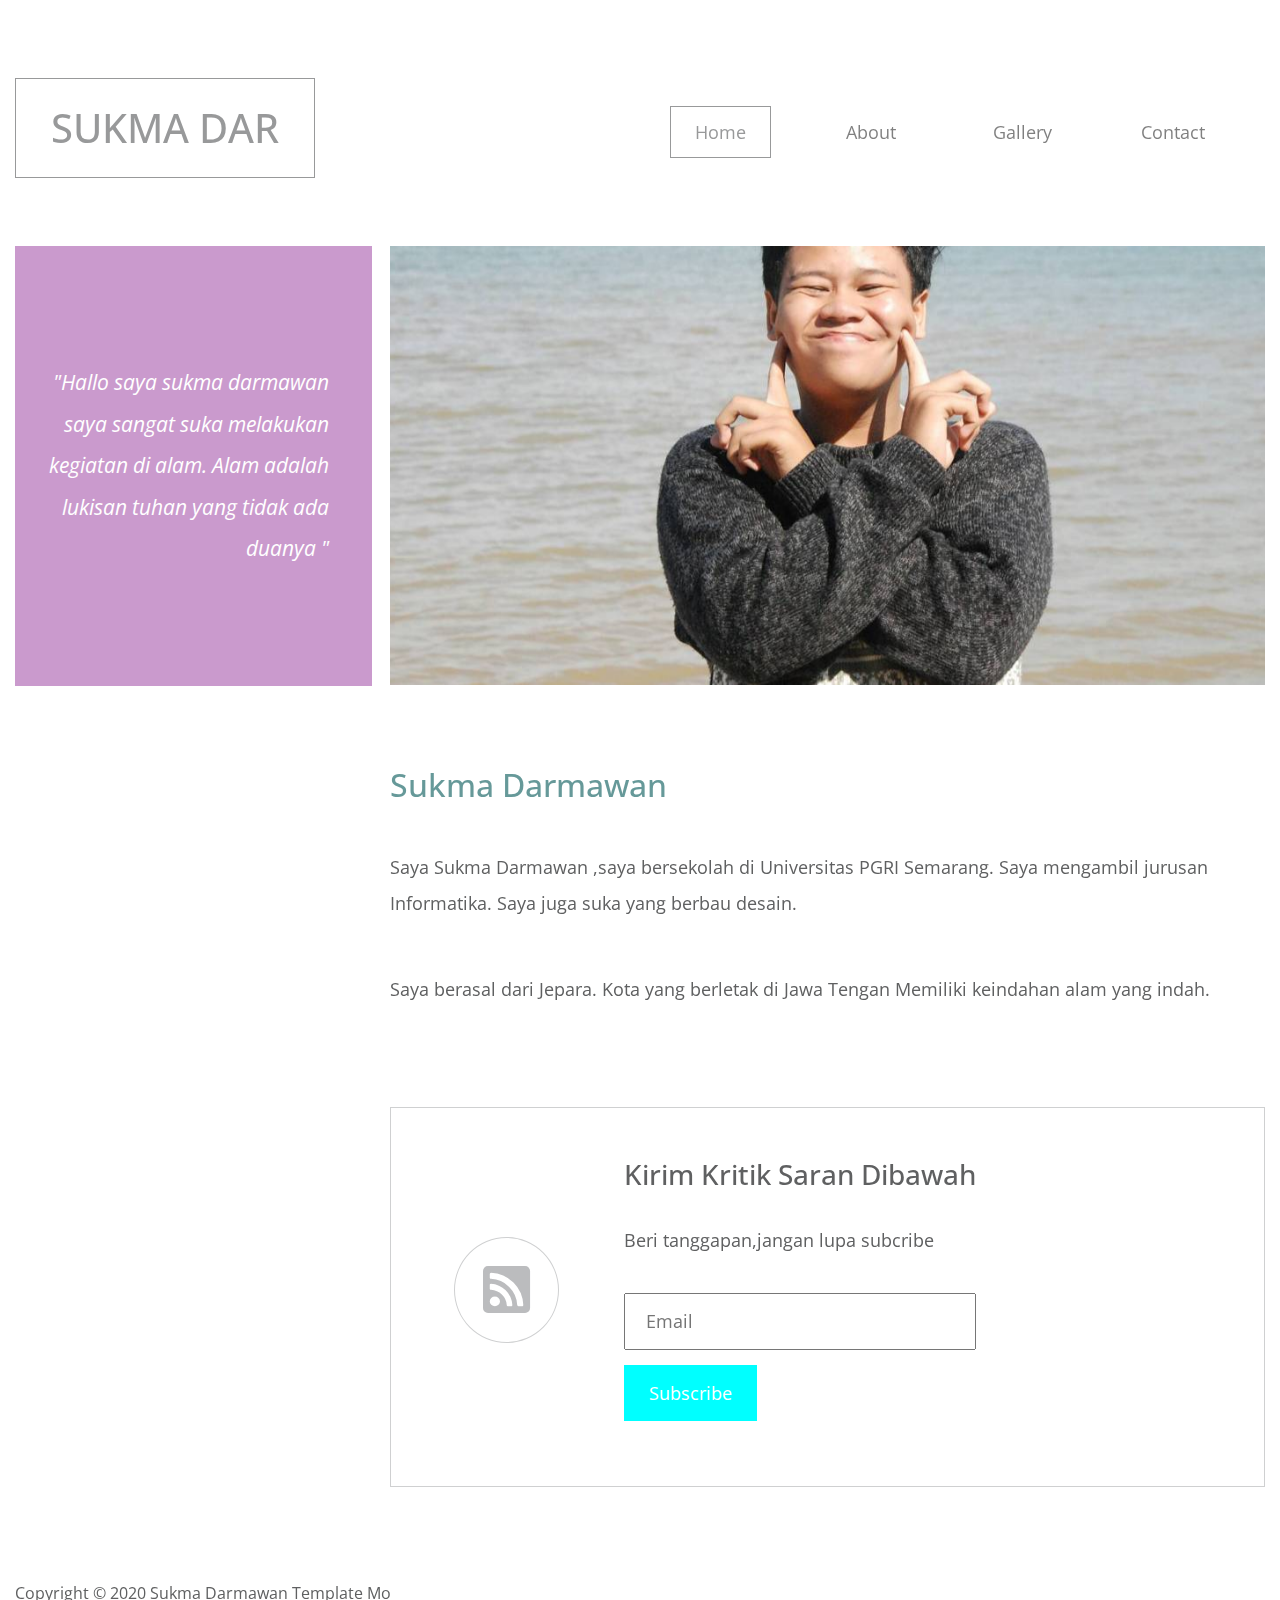
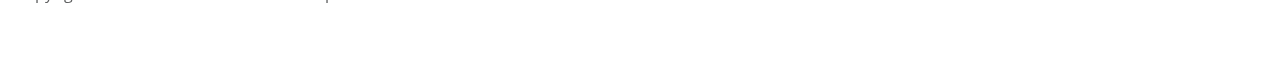
<file: index.html>
<!DOCTYPE html>
<html lang="en">
  <head>
    <meta charset="UTF-8" />
    <meta name="viewport" content="width=device-width, initial-scale=1.0" />
    <meta http-equiv="X-UA-Compatible" content="ie=edge" />
    <title>Sukma Darmawan</title>
<!--
Next Level CSS Template
https://templatemo.com/tm-532-next-level
-->
    <link rel="stylesheet"  href="https://fonts.googleapis.com/css?family=Open+Sans:400,600" />
    <link rel="stylesheet" href="css/all.min.css" />
    <link rel="stylesheet" href="css/bootstrap.min.css" />
    <link rel="stylesheet" href="css/templatemo-style.css" />
  </head>
  <body>
    <div class="container-fluid">
      <div class="row tm-brand-row">
        <div class="col-lg-4 col-10">
          <div class="tm-brand-container">
            <div class="tm-brand-texts">
              <h1 class="text-uppercase tm-brand-name">Sukma Dar</h1>
            </div>
          </div>
        </div>
        <div class="col-lg-8 col-2 tm-nav-col">
          <div class="tm-nav">
            <nav class="navbar navbar-expand-lg navbar-light tm-navbar">
              <button
                class="navbar-toggler"
                type="button"
                data-toggle="collapse"
                data-target="#navbarNav"
                aria-controls="navbarNav"
                aria-expanded="false"
                aria-label="Toggle navigation">
                <span class="navbar-toggler-icon"></span>
              </button>
              <div class="collapse navbar-collapse" id="navbarNav">
                <ul class="navbar-nav ml-auto mr-0">
                  <li class="nav-item active">
                    <div class="tm-nav-link-highlight"></div>
                    <a class="nav-link" href="#"
                      >Home <span class="sr-only">(current)</span></a
                    >
                  </li>
                  <li class="nav-item">
                    <div class="tm-nav-link-highlight"></div>
                    <a class="nav-link" href="about.html">About</a>
                  </li>
                  <li class="nav-item">
                    <div class="tm-nav-link-highlight"></div>
                    <a class="nav-link" href="gallery.html">Gallery</a>
                  </li>
                  <li class="nav-item">
                    <div class="tm-nav-link-highlight"></div>
                    <a class="nav-link" href="contact.html">Contact</a>
                  </li>
                </ul>
              </div>
            </nav>
          </div>
        </div>
      </div>

      <div class="row tm-welcome-row">
        <div class="col-12 tm-page-cols-container">
          <div class="tm-page-col-left tm-welcome-box tm-bg-primary">
            <p class="tm-welcome-text">
              <em>"Hallo saya sukma darmawan saya sangat suka melakukan kegiatan di alam. Alam adalah lukisan tuhan yang tidak ada duanya "</em>
            </p>
          </div>
          <div class="tm-page-col-right">
            <div
              class="tm-welcome-parallax"
              data-parallax="scroll"
              data-image-src="img/sukma.jpg"
            ></div>
          </div>
        </div>
      </div>

      <section class="row tm-pt-4 tm-pb-6">
        <div class="col-12 tm-page-cols-container">
          <div class="tm-page-col-right">
            <h2 class="tm-text-secondary tm-mb-5">
              Sukma Darmawan
            </h2>
            <p class="tm-mb-6">
             Saya Sukma Darmawan ,saya bersekolah di Universitas PGRI Semarang. Saya mengambil jurusan Informatika. Saya juga suka yang berbau desain.
              
            </p>
            <p class="mb-0">
           	  Saya berasal dari Jepara. Kota yang berletak di Jawa Tengan Memiliki keindahan alam yang indah.
            </p>
          </div>
        </div>
      </section>

    <!--   <div class="tm-page-col-right">
        <div class="row tm-pt-7 tm-pb-6">
          <div class="col-md-6 tm-home-section-2-left">
            <div
              class="img-fluid tm-mb-4 tm-small-parallax"
              data-parallax="scroll"
              data-image-src="img/image-1.jpg"></div>
            <div>
              <h3 class="tm-text-secondary tm-mb-4">
                Quisque at rutrum felis
              </h3>
              <p class="tm-mb-5">
                Photo by CoWomen from Pexels. Morbi sollicitudin nibh eu
                dignissim mollis. Etiam turpis tortor, ultricies sit amet
                placerat suscipit, auctor eu diam.
              </p>
              <ul class="tm-list-plus">
                <li>Vestibulum finibus consectetur nulla</li>
                <li>Eget imperdiet eros interdum sit amet</li>
                <li>Sed a lacinia lorem, sed luctus enim</li>
                <li>2 small images has a parallax effect</li>
              </ul>
            </div>
          </div>
          <div class="col-md-6 tm-home-section-2-right">
            <div
              class="img-fluid tm-mb-4 tm-small-parallax"
              data-parallax="scroll"
              data-image-src="img/image-2.jpg"></div>
            <div>
              <h3 class="tm-text-secondary tm-mb-4">
                Sed ultricies tortor vitae
              </h3>
              <p class="tm-section-2-text">
                Photo by <strong>CoWomen</strong> from <strong>Pexels</strong>. Quisque tortor justo, pharetra in
                eros sed, accumsan dapibus dolor. In luctus sed ante a
                tristique.
              </p>
              <p>
                You cannot re-distribute our template on your website for download. Ut ornare pulvinar lorem a elementum. Cras sollicitudin ante velit, eget facilisis sem viverra nex. Etiam quis mattis urna.
              </p>
            </div>
          </div>
        </div>
      </div> -->
      <!-- row -->

      <!-- Call to Action -->
      <section class="row" id="tmCallToAction">
        <div class="col-12 tm-page-cols-container tm-call-to-action-col">
          <div class="tm-page-col-right">
            <div class="tm-call-to-action-box">
              <i class="fas fa-3x fa-rss-square tm-call-to-action-icon"></i>
              <div class="tm-call-to-action-text">
                <h3 class="tm-call-to-action-title">
                  Kirim Kritik Saran Dibawah
                </h3>
                <p class="tm-call-to-action-description">
                 Beri tanggapan,jangan lupa subcribe
                </p>
                <form action="#" method="GET" class="tm-call-to-action-form">
                  <input type="email" name="email" placeholder="Email" class="tm-email-input" required />
                  <button type="submit" class="btn btn-primary">
                    Subscribe
                  </button>
                </form>
              </div>
            </div>
          </div>
        </div>
      </section>
      <!-- Page footer -->
      <footer class="row tm-page-footer">
        <p class="col-12 tm-copyright-text mb-0">
          Copyright &copy; 2020 Sukma Darmawan
          <a href="https://fb.com/templatemo" rel="nofollow" class="tm-copyright-link">Template Mo</a>
        </p>
      </footer>
    </div>

    <script src="js/jquery.min.js"></script>
    <script src="js/parallax.min.js"></script>
    <script src="js/bootstrap.min.js"></script>
  </body>
</html>
</file>
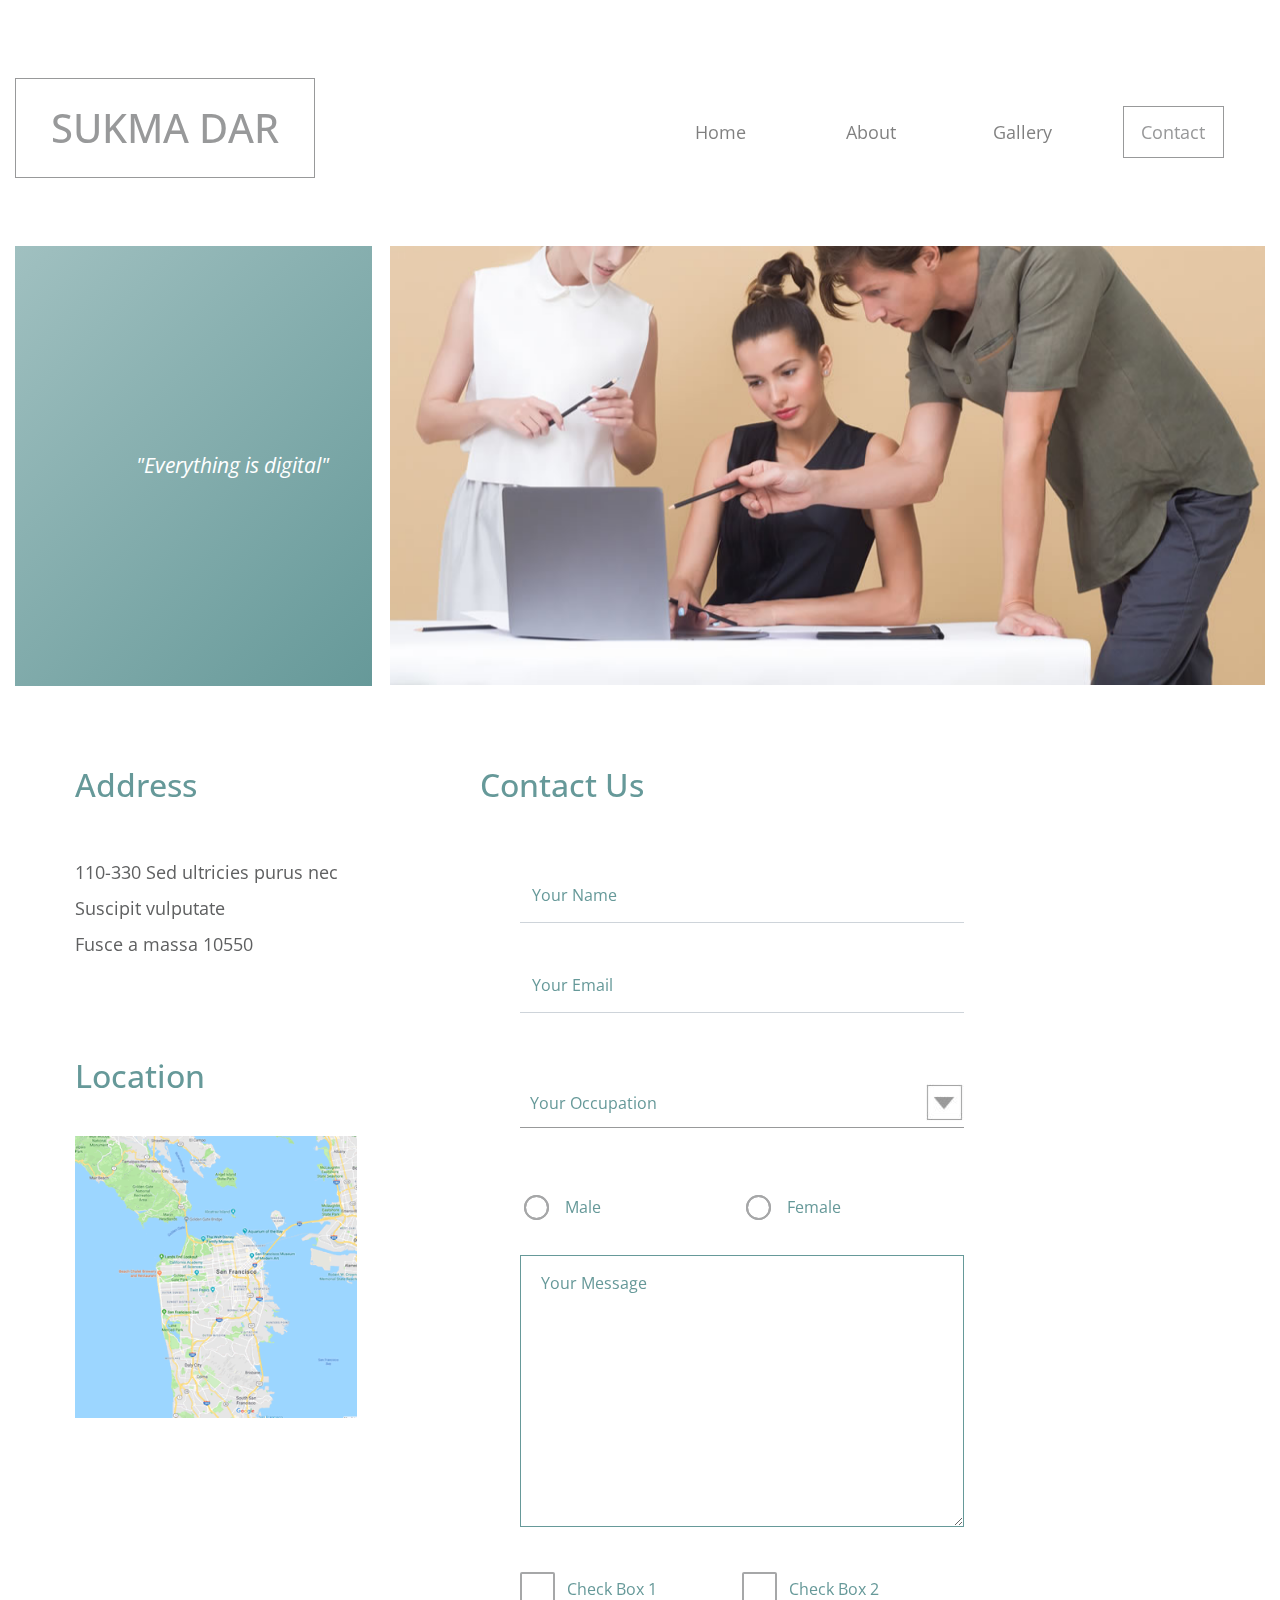
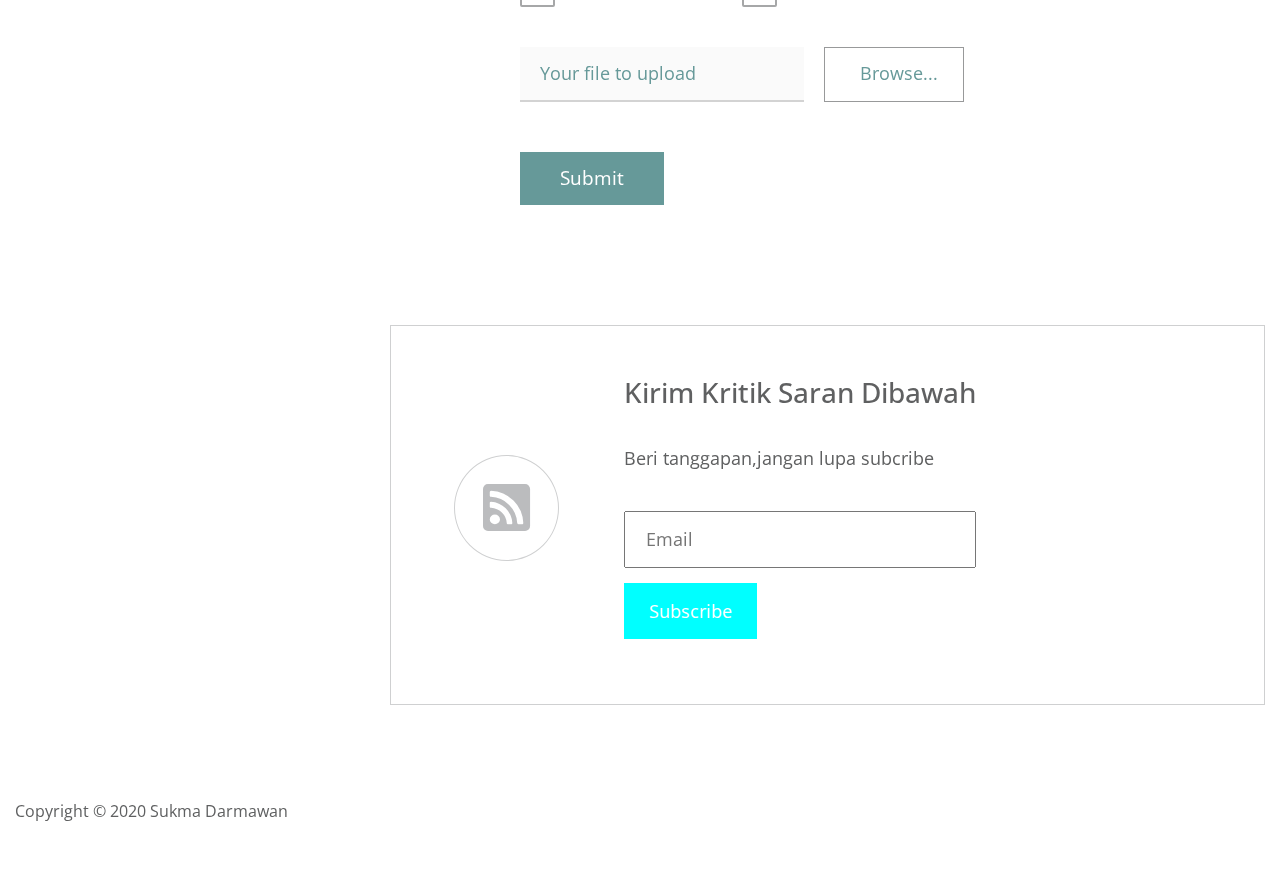
<file: contact.html>
<!DOCTYPE html>
<html lang="en">
  <head>
    <meta charset="UTF-8" />
    <meta name="viewport" content="width=device-width, initial-scale=1.0" />
    <meta http-equiv="X-UA-Compatible" content="ie=edge" />
    <title>Sukma Darmawan</title>
<!--
Next Level CSS Template
https://templatemo.com/tm-532-next-level
-->
    <link rel="stylesheet" href="https://fonts.googleapis.com/css?family=Open+Sans:400,600" />
    <link rel="stylesheet" href="css/all.min.css" />
    <link rel="stylesheet" href="css/bootstrap.min.css" />
    <link rel="stylesheet" href="css/templatemo-style.css" />
  </head>
  <body>
    <div class="container-fluid">
      <div class="row tm-brand-row">
        <div class="col-lg-4 col-10">
          <div class="tm-brand-container">
            <div class="tm-brand-texts">
              <h1 class="text-uppercase tm-brand-name">Sukma Dar</h1>
            </div>
          </div>
        </div>
        <div class="col-lg-8 col-2 tm-nav-col">
          <div class="tm-nav">
            <nav class="navbar navbar-expand-lg navbar-light tm-navbar">
              <button
                class="navbar-toggler"
                type="button"
                data-toggle="collapse"
                data-target="#navbarNav"
                aria-controls="navbarNav"
                aria-expanded="false"
                aria-label="Toggle navigation">
                <span class="navbar-toggler-icon"></span>
              </button>
              <div class="collapse navbar-collapse" id="navbarNav">
                <ul class="navbar-nav ml-auto mr-0">
                  <li class="nav-item">
                    <div class="tm-nav-link-highlight"></div>
                    <a class="nav-link" href="index.html">Home</a>
                  </li>
                  <li class="nav-item">
                    <div class="tm-nav-link-highlight"></div>
                    <a class="nav-link" href="about.html"> About</a>
                  </li>
                  <li class="nav-item">
                    <div class="tm-nav-link-highlight"></div>
                    <a class="nav-link" href="gallery.html">Gallery</a>
                  </li>
                  <li class="nav-item active">
                    <div class="tm-nav-link-highlight"></div>
                    <a class="nav-link" href="contact.html">Contact <span class="sr-only">(current)</span></a>
                  </li>
                </ul>
              </div>
            </nav>
          </div>
        </div>
      </div>

      <div class="row tm-welcome-row">
        <div class="col-12 tm-page-cols-container">
          <div class="tm-page-col-left tm-welcome-box tm-bg-gradient">
            <p class="tm-welcome-text">
              <em
                >"Everything is digital"</em
              >
            </p>
          </div>
          <div class="tm-page-col-right">
            <div
              class="tm-welcome-parallax"
              data-parallax="scroll"
              data-image-src="img/contact-us.jpg"
            ></div>
          </div>
        </div>
      </div>

      <section class="row tm-pt-4 tm-mb-3">
        <div class="col-12 tm-page-cols-container">
          <div class="tm-page-col-left">
            <div class="tm-contact-container tm-mb-6">
              <div class="tm-address-container">
                <h2 class="tm-text-secondary tm-mb-6">Address</h2>
                <address>
                  <p>
                    110-330 Sed ultricies purus nec<br />
                    Suscipit vulputate<br />
                    Fusce a massa 10550
                  </p>
                </address>
              </div>

              <div class="tm-location-container">
                <h2 class="tm-text-secondary tm-mb-4">Location</h2>
                <a href="#"><img src="img/map.png" alt="Map image" class="img-fluid" /></a>
              </div>
            </div>
          </div>
          <div class="tm-page-col-right tm-form-container">
            <h2 class="tm-text-secondary mb-4">Contact Us</h2>
            <form
              action="contact.html"
              method="POST"
              id="tm_contact_form"
              enctype="multipart/form-data">
              <div class="form-group">
                <input
                  type="text"
                  id="contact_name"
                  name="contact_name"
                  class="form-control rounded-0 border-top-0 border-right-0 border-left-0"
                  placeholder="Your Name"
                  required="" />
              </div>
              <div class="form-group-2">
                <input
                  type="email"
                  id="contact_email"
                  name="contact_email"
                  class="form-control rounded-0 border-top-0 border-right-0 border-left-0"
                  placeholder="Your Email"
                  required="" />
              </div>
              <div class="form-group-2 input-field">
                <select class="tm-select" name="occupation" id="occupation">
                  <option value="select">Your Occupation</option>
                  <option value="CE">Chief Executive</option>
                  <option value="SA">Software Architect</option>
                  <option value="PM">Project Manager</option>
                  <option value="WD">Web Developer</option>
                </select>
              </div>
              <div class="form-group tm-choices-container tm-text-secondary">
                <label class="tm-w-50">
                  <input
                    type="radio"
                    class="with-gap"
                    name="gender"
                    value="male" />
                  <span>Male</span>
                </label>

                <label class="tm-w-50">
                  <input
                    type="radio"
                    class="with-gap"
                    name="gender"
                    value="female" />
                  <span>Female</span>
                </label>
              </div>

              <div class="tm-mb-5">
                <textarea
                  rows="10"
                  id="contact_message"
                  name="contact_message"
                  class="form-control rounded-0"
                  placeholder="Your Message"
                  required=""></textarea>
              </div>

              <div class="tm-mb-4 tm-choices-container tm-text-secondary">
                <label class="tm-w-50">
                  <input
                    type="checkbox"
                    name="ckb[]"
                    class="filled-in"
                    value="1" />
                  <span>Check Box 1</span>
                </label>
                <label class="tm-w-50">
                  <input
                    type="checkbox"
                    name="ckb[]"
                    class="filled-in"
                    value="2" />
                  <span>Check Box 2</span>
                </label>
              </div>
              <div class="tm-mb-6 file-upload-container">
                <input
                  id="file_name_label"
                  type="text"
                  class="border-top-0 border-right-0 border-left-0"
                  placeholder="Your file to upload"
                  disabled />
                <label class="btn btn-outline btn-file">
                  Browse...
                  <input
                    type="file"
                    name="file_to_upload"
                    style="display: none;" />
                </label>
              </div>

              <div class="">
                <button
                  type="submit"
                  class="btn btn-secondary tm-btn-submit rounded-0">
                  Submit
                </button>
              </div>
            </form>
          </div>
        </div>
      </section>

      <!-- Call to Action -->
      <section class="row" id="tmCallToAction">
        <div class="col-12 tm-page-cols-container tm-call-to-action-col">
          <div class="tm-page-col-right">
            <div class="tm-call-to-action-box">
              <i class="fas fa-3x fa-rss-square tm-call-to-action-icon"></i>
              <div class="tm-call-to-action-text">
                <h3 class="tm-call-to-action-title">
                  Kirim Kritik Saran Dibawah
                </h3>
                <p class="tm-call-to-action-description">
                Beri tanggapan,jangan lupa subcribe
                </p>
                <form action="#" method="GET" class="tm-call-to-action-form">
                  <input
                    type="email"
                    name="email"
                    placeholder="Email"
                    class="tm-email-input"
                    required />
                  <button type="submit" class="btn btn-primary">
                    Subscribe
                  </button>
                </form>
              </div>
            </div>
          </div>
        </div>
      </section>
      <!-- Page footer -->
      <footer class="row tm-page-footer">
        <p class="col-12 tm-copyright-text mb-0">
          Copyright &copy; 2020 Sukma Darmawan
        </p>
      </footer>
    </div>

    <script src="js/jquery.min.js"></script>
    <script src="js/parallax.min.js"></script>
    <script src="js/bootstrap.min.js"></script>
    <script>
      $(document).on("change", ":file", function() {
        var input = $(this),
          numFiles = input.get(0).files ? input.get(0).files.length : 1,
          label = input
            .val()
            .replace(/\\/g, "/")
            .replace(/.*\//, "");
        input.trigger("fileselect", [numFiles, label]);
      });

      $(document).ready(function() {
        $(":file").on("fileselect", function(event, numFiles, label) {
          $("#file_name_label").attr("placeholder", label);
        });
      });
    </script>
  </body>
</html>
</file>
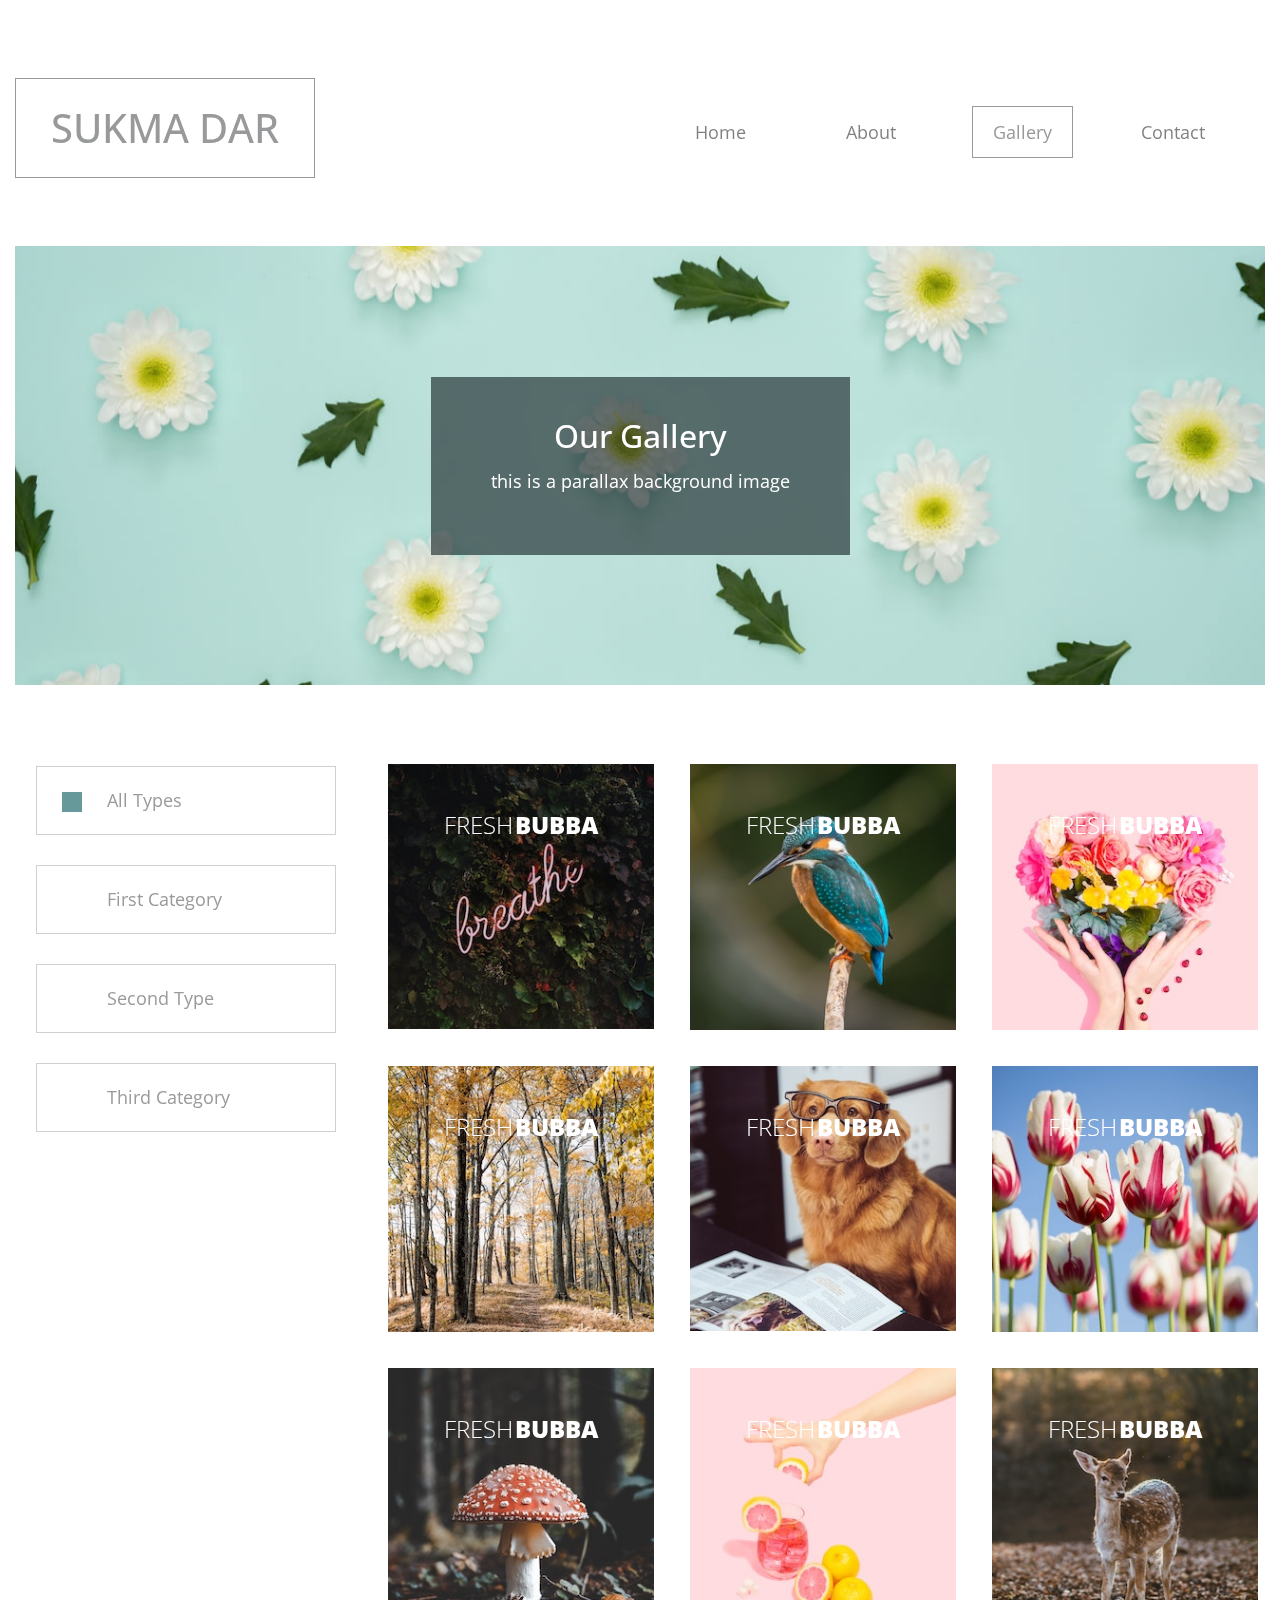
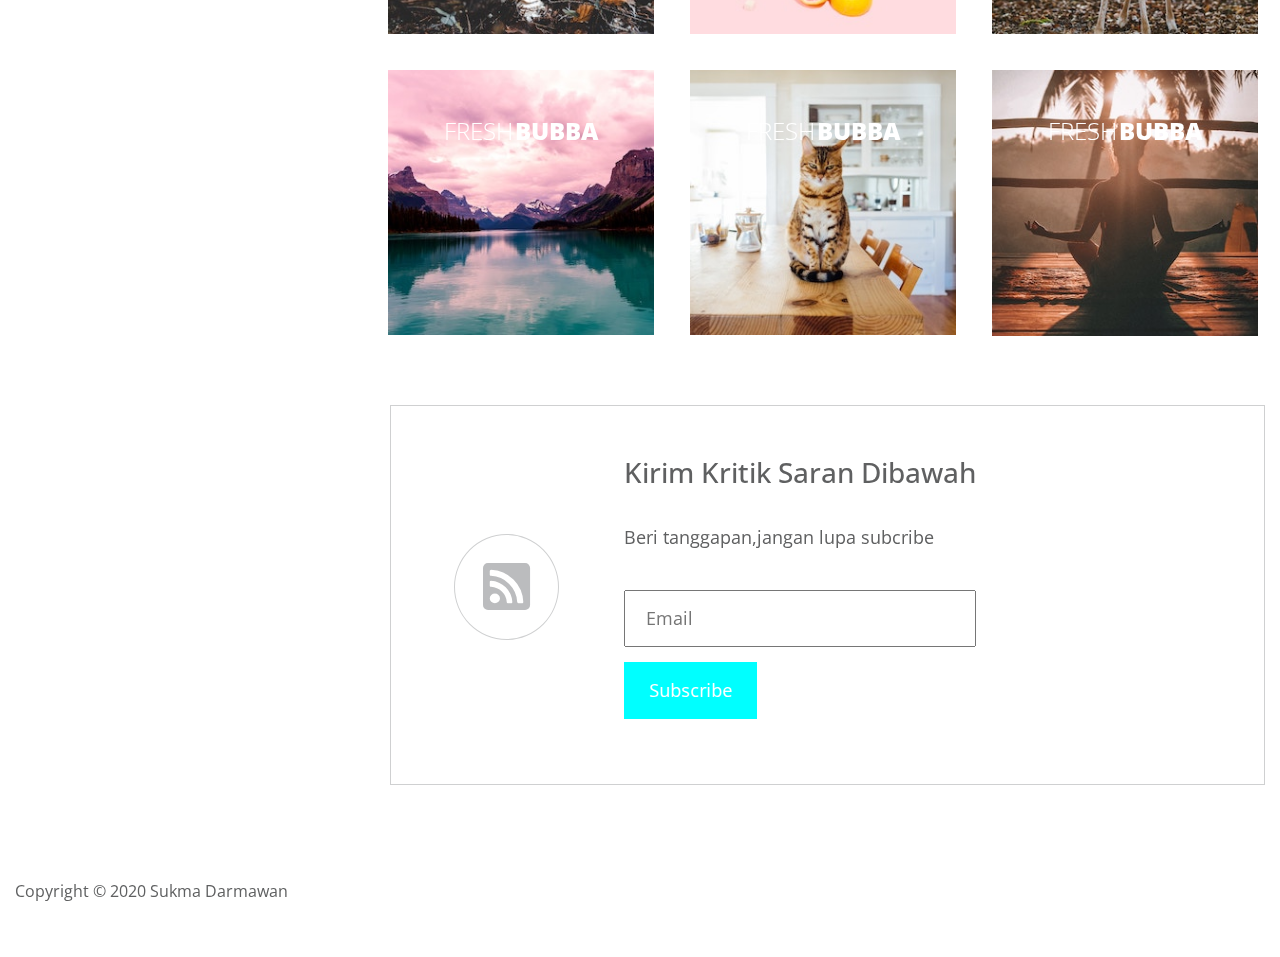
<file: gallery.html>
<!DOCTYPE html>
<html lang="en">
  <head>
    <meta charset="UTF-8" />
    <meta name="viewport" content="width=device-width, initial-scale=1.0" />
    <meta http-equiv="X-UA-Compatible" content="ie=edge" />
    <title>Sukma Daramawan</title>
<!--
Next Level CSS Template
https://templatemo.com/tm-532-next-level
-->
    <link rel="stylesheet" href="https://fonts.googleapis.com/css?family=Open+Sans:400,600" />
    <link rel="stylesheet" href="css/all.min.css" />
    <link rel="stylesheet" href="css/bootstrap.min.css" />
    <link rel="stylesheet" href="css/templatemo-style.css" />
  </head>
  <body>
    <div class="container-fluid">
      <div class="row tm-brand-row">
        <div class="col-lg-4 col-10">
          <div class="tm-brand-container">
            <div class="tm-brand-texts">
              <h1 class="text-uppercase tm-brand-name">Sukma Dar</h1>
            </div>
          </div>
        </div>
        <div class="col-lg-8 col-2 tm-nav-col">
          <div class="tm-nav">
            <nav class="navbar navbar-expand-lg navbar-light tm-navbar">
              <button
                class="navbar-toggler"
                type="button"
                data-toggle="collapse"
                data-target="#navbarNav"
                aria-controls="navbarNav"
                aria-expanded="false"
                aria-label="Toggle navigation">
                <span class="navbar-toggler-icon"></span>
              </button>
              <div class="collapse navbar-collapse" id="navbarNav">
                <ul class="navbar-nav ml-auto mr-0">
                  <li class="nav-item">
                    <div class="tm-nav-link-highlight"></div>
                    <a class="nav-link" href="index.html">Home</a>
                  </li>
                  <li class="nav-item">
                    <div class="tm-nav-link-highlight"></div>
                    <a class="nav-link" href="about.html"> About</a>
                  </li>
                  <li class="nav-item active">
                    <div class="tm-nav-link-highlight"></div>
                    <a class="nav-link" href="gallery.html">
                      Gallery <span class="sr-only">(current)</span>
                    </a>
                  </li>
                  <li class="nav-item">
                    <div class="tm-nav-link-highlight"></div>
                    <a class="nav-link" href="contact.html">Contact</a>
                  </li>
                </ul>
              </div>
            </nav>
          </div>
        </div>
      </div>

      <div class="row tm-welcome-row">
        <div class="col-12">
          <div
            class="tm-welcome-parallax tm-center-child"
            data-parallax="scroll"
            data-image-src="img/blooming-bg.jpg"
          >
            <div class="tm-bg-black-transparent tm-parallax-overlay">
              <h2>Our Gallery</h2>
              <p>this is a parallax background image</p>
            </div>
          </div>
        </div>
      </div>

      <section class="row tm-pt-4">
        <div class="col-12 tm-page-cols-container">
          <div class="tm-page-col-left">
            <ul class="tabs clearfix filters-button-group">
              <li>
                <a href="#" class="active" data-filter="*">
                  <div class="tm-tab-icon"></div>
                  All Types
                </a>
              </li>
              <li>
                <a href="#" class="" data-filter=".category-1">
                  <div class="tm-tab-icon"></div>
                  First Category
                </a>
              </li>
              <li>
                <a href="#" class="" data-filter=".category-2">
                  <div class="tm-tab-icon"></div>
                  Second Type
                </a>
              </li>
              <li>
                <a href="#" class="" data-filter=".category-3">
                  <div class="tm-tab-icon"></div>
                  Third Category
                </a>
              </li>
            </ul>
          </div>
          <div class="tm-page-col-right">
            <div class="tm-gallery" id="tmGallery">
              <div class="tm-gallery-item category-1">
                <figure class="effect-bubba">
                  <img
                    src="img/gallery/gallery-item-01.jpg"
                    alt="Gallery item"
                    class="img-fluid"
                  />
                  <figcaption>
                    <h2>Fresh <span>Bubba</span></h2>
                    <p>Bubba likes to appear out of thin air.</p>
                    <a href="#">View more</a>
                  </figcaption>
                </figure>
              </div>
              <div class="tm-gallery-item category-2">
                <figure class="effect-bubba">
                  <img
                    src="img/gallery/gallery-item-02.jpg"
                    alt="Gallery item"
                    class="img-fluid"
                  />
                  <figcaption>
                    <h2>Fresh <span>Bubba</span></h2>
                    <p>Bubba likes to appear out of thin air.</p>
                    <a href="#">View more</a>
                  </figcaption>
                </figure>
              </div>
              <div class="tm-gallery-item category-1">
                <figure class="effect-bubba">
                  <img
                    src="img/gallery/gallery-item-03.jpg"
                    alt="Gallery item"
                    class="img-fluid"
                  />
                  <figcaption>
                    <h2>Fresh <span>Bubba</span></h2>
                    <p>Bubba likes to appear out of thin air.</p>
                    <a href="#">View more</a>
                  </figcaption>
                </figure>
              </div>
              <div class="tm-gallery-item category-3">
                <figure class="effect-bubba">
                  <img
                    src="img/gallery/gallery-item-04.jpg"
                    alt="Gallery item"
                    class="img-fluid"
                  />
                  <figcaption>
                    <h2>Fresh <span>Bubba</span></h2>
                    <p>Bubba likes to appear out of thin air.</p>
                    <a href="#">View more</a>
                  </figcaption>
                </figure>
              </div>
              <div class="tm-gallery-item category-2">
                <figure class="effect-bubba">
                  <img
                    src="img/gallery/gallery-item-05.jpg"
                    alt="Gallery item"
                    class="img-fluid"
                  />
                  <figcaption>
                    <h2>Fresh <span>Bubba</span></h2>
                    <p>Bubba likes to appear out of thin air.</p>
                    <a href="#">View more</a>
                  </figcaption>
                </figure>
              </div>
              <div class="tm-gallery-item category-3">
                <figure class="effect-bubba">
                  <img
                    src="img/gallery/gallery-item-06.jpg"
                    alt="Gallery item"
                    class="img-fluid"
                  />
                  <figcaption>
                    <h2>Fresh <span>Bubba</span></h2>
                    <p>Bubba likes to appear out of thin air.</p>
                    <a href="#">View more</a>
                  </figcaption>
                </figure>
              </div>
              <div class="tm-gallery-item category-3">
                <figure class="effect-bubba">
                  <img
                    src="img/gallery/gallery-item-07.jpg"
                    alt="Gallery item"
                    class="img-fluid"
                  />
                  <figcaption>
                    <h2>Fresh <span>Bubba</span></h2>
                    <p>Bubba likes to appear out of thin air.</p>
                    <a href="#">View more</a>
                  </figcaption>
                </figure>
              </div>
              <div class="tm-gallery-item category-1">
                <figure class="effect-bubba">
                  <img
                    src="img/gallery/gallery-item-08.jpg"
                    alt="Gallery item"
                    class="img-fluid"
                  />
                  <figcaption>
                    <h2>Fresh <span>Bubba</span></h2>
                    <p>Bubba likes to appear out of thin air.</p>
                    <a href="#">View more</a>
                  </figcaption>
                </figure>
              </div>
              <div class="tm-gallery-item category-2">
                <figure class="effect-bubba">
                  <img
                    src="img/gallery/gallery-item-09.jpg"
                    alt="Gallery item"
                    class="img-fluid"
                  />
                  <figcaption>
                    <h2>Fresh <span>Bubba</span></h2>
                    <p>Bubba likes to appear out of thin air.</p>
                    <a href="#">View more</a>
                  </figcaption>
                </figure>
              </div>
              <div class="tm-gallery-item category-3">
                <figure class="effect-bubba">
                  <img
                    src="img/gallery/gallery-item-10.jpg"
                    alt="Gallery item"
                    class="img-fluid"
                  />
                  <figcaption>
                    <h2>Fresh <span>Bubba</span></h2>
                    <p>Bubba likes to appear out of thin air.</p>
                    <a href="#">View more</a>
                  </figcaption>
                </figure>
              </div>
              <div class="tm-gallery-item category-2">
                <figure class="effect-bubba">
                  <img
                    src="img/gallery/gallery-item-11.jpg"
                    alt="Gallery item"
                    class="img-fluid"
                  />
                  <figcaption>
                    <h2>Fresh <span>Bubba</span></h2>
                    <p>Bubba likes to appear out of thin air.</p>
                    <a href="#">View more</a>
                  </figcaption>
                </figure>
              </div>
              <div class="tm-gallery-item category-1">
                <figure class="effect-bubba">
                  <img
                    src="img/gallery/gallery-item-12.jpg"
                    alt="Gallery item"
                    class="img-fluid"
                  />
                  <figcaption>
                    <h2>Fresh <span>Bubba</span></h2>
                    <p>Bubba likes to appear out of thin air.</p>
                    <a href="#">View more</a>
                  </figcaption>
                </figure>
              </div>
            </div>
          </div>
        </div>
      </section>

      <!-- Call to Action -->
      <section class="row" id="tmCallToAction">
        <div class="col-12 tm-page-cols-container tm-call-to-action-col">
          <div class="tm-page-col-right">
            <div class="tm-call-to-action-box">
              <i class="fas fa-3x fa-rss-square tm-call-to-action-icon"></i>
              <div class="tm-call-to-action-text">
                <h3 class="tm-call-to-action-title">
                  Kirim Kritik Saran Dibawah
                </h3>
                <p class="tm-call-to-action-description">
                Beri tanggapan,jangan lupa subcribe
                </p>
                <form action="#" method="GET" class="tm-call-to-action-form">
                  <input
                    type="email"
                    name="email"
                    placeholder="Email"
                    class="tm-email-input"
                    required
                  />
                  <button type="submit" class="btn btn-primary">
                    Subscribe
                  </button>
                </form>
              </div>
            </div>
          </div>
        </div>
      </section>
      <!-- Page footer -->
      <footer class="row tm-page-footer">
        <p class="col-12 tm-copyright-text mb-0">
          Copyright &copy; 2020 Sukma Darmawan
        </p>
      </footer>
    </div>

    <script src="js/jquery.min.js"></script>
    <script src="js/parallax.min.js"></script>
    <script src="js/imagesloaded.pkgd.min.js"></script>
    <script src="js/isotope.pkgd.min.js"></script>
    <script src="js/bootstrap.min.js"></script>
    <script>
      $(function() {
        /* Isotope Gallery */

        // init isotope
        var $gallery = $(".tm-gallery").isotope({
          itemSelector: ".tm-gallery-item",
          layoutMode: "fitRows"
        });
        // layout Isotope after each image loads
        $gallery.imagesLoaded().progress(function() {
          $gallery.isotope("layout");
        });

        $(".filters-button-group").on("click", "a", function() {
          var filterValue = $(this).attr("data-filter");
          $gallery.isotope({ filter: filterValue });
          console.log("Filter value: " + filterValue);
        });

        /* Tabs */
        $(".tabgroup > div").hide();
        $(".tabgroup > div:first-of-type").show();
        $(".tabs a").click(function(e) {
          e.preventDefault();
          var $this = $(this),
            tabgroup = "#" + $this.parents(".tabs").data("tabgroup"),
            others = $this
              .closest("li")
              .siblings()
              .children("a"),
            target = $this.attr("href");
          others.removeClass("active");
          $this.addClass("active");

          // Scroll to tab content (for mobile)
          if ($(window).width() < 992) {
            $("html, body").animate(
              {
                scrollTop: $("#tmGallery").offset().top
              },
              200
            );
          }
        });
      });
    </script>
  </body>
</html>
</file>
<file: css/templatemo-style.css>
/*

Next Level CSS Template

https://templatemo.com/tm-532-next-level

	COLORS:
		Primary: #ca9acd
		Secondary: #669999 
    Gray: #CFD0D1
    
  SPACING:
    pt = padding top
    pb = padding bottom
    mb = margin bottom

    1 = 15px
    2 = 20
    3 = 30
    4 = 40
    5 = 45
    6 = 50
    7 = 55
*/

/*	Overrides */

html { scroll-behavior: smooth; }

body {
  font-family: "Open Sans", Arial, Helvetica, sans-serif;
  font-size: 18px;
  font-weight: 400;
  overflow-x: hidden;
  padding-top: 78px;
  color: #5f6061;
}

p { line-height: 2; }
a, button { transition: all 0.3s ease; }
a:hover { text-decoration: none; }
label { margin-bottom: 0; }
input { padding: 13px 20px; }

ul {
  margin: 0;
  padding: 0;
}

.btn {
  font-size: 1.1rem;
  padding: 15px 25px;
  border-radius: 0;
}

.btn-primary {
  background-color: #00ffff;
  border: none;
}

.btn-secondary {
	background-color: #669999;
	border: none;
}

/* end Overrides */

/* Page Layout */
.container-fluid { max-width: 1430px; }

.tm-page-cols-container {
  display: flex;
  justify-content: space-between;
}

.tm-page-col-left {
  width: 28.56%;
  max-width: 400px;
}

.tm-page-col-right {
  width: 70%;
  margin-left: auto;
  margin-right: 0;
}

.tm-home-section-2-left { padding-right: 40px; }
.tm-home-section-2-right { padding-left: 40px; }

.tm-pt-4 { padding-top: 40px; }
.tm-pt-5 { padding-top: 45px; }
.tm-pt-7 { padding-top: 55px; }
.tm-pb-6 { padding-bottom: 50px; }
.tm-mb-1 { margin-bottom: 15px; }
.tm-mb-2 { margin-bottom: 20px; }
.tm-mb-3 { margin-bottom: 30px; }
.tm-mb-4 { margin-bottom: 40px; }
.tm-mb-5 { margin-bottom: 45px; }
.tm-mb-6 { margin-bottom: 50px; }

.tm-center-child {
  display: flex;
  align-items: center;
  justify-content: center;
}

@media (max-width: 767px) {
  .tm-home-section-2-left {
    padding-right: 15px;
    margin-bottom: 80px;
  }

  .tm-home-section-2-right {
    padding-left: 15px;
  }

  .tm-home-section-2-left,
  .tm-home-section-2-right {
    max-width: 660px;
  }
}

@media (max-width: 991px) {
  .tm-page-col-left {
    width: 100%;
    max-width: 100%;
  }

  .tm-page-col-right { width: 100%; }
}
/* end Page Layout */

/* Colors */

.tm-text-secondary { color: #669999; }
.tm-bg-primary { background-color: #ca9acd; }
.tm-bg-gradient {
  background: linear-gradient(
    135deg,
    #a0c0c0 0%,
    #669999 100%
  ); /* W3C, IE10+, FF16+, Chrome26+, Opera12+, Safari7+ */
}
.tm-bg-black-transparent {
  background-color: rgba(15, 29, 32, 0.6);
  color: white;
}

/* end Colors */

.tm-brand-row { padding-bottom: 30px; }

.tm-welcome-row {
  padding-top: 30px;
  padding-bottom: 40px;
}

.tm-brand-name {
  color: #98999a;
  width: 300px;
  height: 100px;
  border: 1px solid #98999a;
  display: flex;
  align-items: center;
  justify-content: center;
}

@media (max-width: 399px) {
  .tm-brand-name {
    font-size: 2em;
    width: 250px;
    margin-right: 10px;
  }
}

/* Navbar */

.tm-nav-col {
  display: flex;
  align-items: center;
  justify-content: flex-end;
}

.navbar-expand-lg .navbar-nav .nav-link {
  width: 101px;
  height: 52px;
  border: 1px solid transparent;
  text-align: center;
  margin-left: 25px;
  margin-right: 25px;
  display: flex;
  justify-content: center;
  align-items: center;
}

.navbar-light .navbar-nav .nav-link:focus,
.navbar-light .navbar-nav .nav-link:hover,
.navbar-light .navbar-nav .nav-item.active .nav-link {
  border: 1px solid #98999a;
  color: #98999a;
}

.navbar-light .navbar-nav .active > .nav-link,
.navbar-light .navbar-nav .nav-link.active,
.navbar-light .navbar-nav .nav-link.show,
.navbar-light .navbar-nav .show > .nav-link {
  color: #98999a;
}

@media (max-width: 991px) {
  .tm-nav { position: relative; }

  #navbarNav {
    position: absolute;
    top: 52px;
    padding-top: 5px;
    padding-bottom: 5px;
    background-color: rgba(255, 255, 255, 0.9);
    -webkit-box-shadow: 0px 1px 5px 0px rgba(0, 0, 0, 0.15);
    -moz-box-shadow: 0px 1px 5px 0px rgba(0, 0, 0, 0.15);
    box-shadow: 0px 1px 5px 0px rgba(0, 0, 0, 0.15);
    z-index: 1001;
  }

  .tm-navbar {
    background-color: transparent;
    justify-content: flex-end;
    padding-right: 0;
  }

  .navbar-toggler {
    background-color: rgba(255, 255, 255, 0.8);
    background-color: rgba(255, 255, 255, 0.9);
    -webkit-box-shadow: 0px 0px 5px 0px rgba(0, 0, 0, 0.15);
    -moz-box-shadow: 0px 0px 5px 0px rgba(0, 0, 0, 0.15);
    box-shadow: 0px 0px 5px 0px rgba(0, 0, 0, 0.15);
  }

  .navbar-expand-lg .navbar-nav .nav-link {
    height: 45px;
    margin: 5px 15px;
  }
}

/* end Navbar */

ul.tm-list-plus li {
  list-style: none;
  margin-bottom: 12px;
}

ul.tm-list-plus li:before {
  content: "+";
  margin-right: 10px;
}

/* Welcome */
.tm-welcome-box {
  height: 440px;
  display: flex;
  align-items: center;
  justify-content: center;
}

.tm-welcome-parallax {
  min-height: 440px;
  background: transparent;
}

.tm-small-parallax {
  min-height: 240px; 
  background: transparent;
}

.tm-welcome-text {
  max-width: 320px;
  width: 100%;
  padding: 15px 25px 15px 15px;
  color: white;
  font-size: 1.3rem;
  margin-bottom: 0;
  text-align: right;
}

@media (max-width: 991px) {
  .tm-welcome-box {
    margin-bottom: 20px;
    height: auto;
    min-height: 250px;
  }

  .tm-page-cols-container { flex-direction: column; }
}

/* Call to Action */

#tmCallToAction {
  padding-top: 50px;
  padding-bottom: 40px;
}

.tm-call-to-action-box {
  color: #5f6061;
  border: 1px solid #cfd0d1;
  padding: 50px 63px 65px;
  display: flex;
  align-items: center;
}

.tm-call-to-action-icon {
  padding: 25px 28px;
  border: 1px solid #cfd0d1;
  border-radius: 50%;
  color: #bbbcbe;
}

.tm-call-to-action-title { margin-bottom: 30px; }
.tm-call-to-action-text { margin-left: 65px; }
.tm-call-to-action-description { margin-bottom: 35px; }

.tm-call-to-action-form .tm-email-input {
  max-width: 352px;
  width: 100%;
  margin: 0 15px 15px 0;
}

@media (max-width: 660px) {
  .tm-call-to-action-box { flex-direction: column; }

  .tm-call-to-action-text {
    margin-left: 0;
    margin-top: 50px;
  }
}

/* end Call to Action */

/* Copyright and Page Footer */

.tm-copyright-text { font-size: 1rem; }
.tm-copyright-link { color: #5f6061; }

.tm-page-footer {
  padding-top: 50px;
  padding-bottom: 50px;
}

/* end Copyright and Page Footer */

/* About Page */
.tabs { list-style: none; }

.tabs > li > a {
  border: 1px solid #cfd0d1;
  color: #999a9b;
  padding: 20px 25px;
  display: block;
  max-width: 300px;
  margin: 0 auto 30px;
}

.tm-tab-icon {
  width: 20px;
  height: 20px;
  display: inline-block;
  background-color: transparent;
  vertical-align: middle;
  margin-right: 20px;
  transition: all 0.3s ease;
}

.tabs > li > a.active .tm-tab-icon,
.tabs > li > a:hover .tm-tab-icon {
  background-color: #669999;
}

.tm-about-person { max-width: 280px; }

.tm-about-social-icon {
  width: 42px;
  height: 42px;
  margin-left: 10px;
  margin-right: 10px;
  background-color: #cfd0d1;
  color: white;
  border-radius: 50%;
  font-size: 1.4rem;
  padding-top: 10px;
  transition: all 0.3s ease;
}

.tm-about-social-link:hover > .tm-about-social-icon {
  background-color: #979899;
}

@media (max-width: 767px) {
  .tm-about-person { margin-bottom: 50px; }
}

/* Gallery */

.tm-parallax-overlay {
  padding: 40px 60px;
  width: auto;
  display: inline-block;
  text-align: center;  
}

.tm-gallery {
  margin: -20px -20px 0;
  max-width: 960px;
}

.tm-gallery-item {
  width: 29%;
  margin: 2%;
}

.filters-button-group { padding-right: 15px; }

/* 
  Gallery Item Hover Effect
  https://tympanus.net/codrops/2014/06/19/ideas-for-subtle-hover-effects/
*/

/* Common style */
.tm-gallery-item figure {
	position: relative;
	float: left;
	overflow: hidden;
	margin-bottom: 0;
	background: #3085a3;
	text-align: center;
	cursor: pointer;
}

.tm-gallery-item figure img {
	position: relative;
	display: block;
	min-height: 100%;
	max-width: 100%;
	opacity: 0.8;
}

.tm-gallery-item figure figcaption {
	padding: 1em;
	color: #fff;
	text-transform: uppercase;
	font-size: 1.25em;
	-webkit-backface-visibility: hidden;
	backface-visibility: hidden;
}

.tm-gallery-item figure figcaption::before,
.tm-gallery-item figure figcaption::after {
	pointer-events: none;
}

.tm-gallery-item figure figcaption,
.tm-gallery-item figure figcaption > a {
	position: absolute;
	top: 0;
	left: 0;
	width: 100%;
	height: 100%;
}

/* Anchor will cover the whole item by default */
/* For some effects it will show as a button */
.tm-gallery-item figure figcaption > a {
	z-index: 1000;
	text-indent: 200%;
	white-space: nowrap;
	font-size: 0;
	opacity: 0;
}

.tm-gallery-item figure h2 {
	word-spacing: -0.15em;
	font-weight: 300;
}

.tm-gallery-item figure h2 span {	font-weight: 800; }

.tm-gallery-item figure h2,
.tm-gallery-item figure p {
	margin: 0;
}

.tm-gallery-item figure p {
	letter-spacing: 1px;
	font-size: 68.5%;
}

/*---------------*/
/***** Bubba *****/
/*---------------*/

figure.effect-bubba {	background: #9e5406; }

figure.effect-bubba img {
	opacity: 1;
	-webkit-transition: opacity 0.35s;
	transition: opacity 0.35s;
}

figure.effect-bubba:hover img {
	opacity: 0.4;
}

figure.effect-bubba figcaption::before,
figure.effect-bubba figcaption::after {
	position: absolute;
	top: 15px;
	right: 15px;
	bottom: 15px;
	left: 15px;
	content: '';
	opacity: 0;
	-webkit-transition: opacity 0.35s, -webkit-transform 0.35s;
	transition: opacity 0.35s, transform 0.35s;
}

figure.effect-bubba figcaption::before {
	border-top: 1px solid #fff;
	border-bottom: 1px solid #fff;
	-webkit-transform: scale(0,1);
	transform: scale(0,1);
}

figure.effect-bubba figcaption::after {
	border-right: 1px solid #fff;
	border-left: 1px solid #fff;
	-webkit-transform: scale(1,0);
	transform: scale(1,0);
}

figure.effect-bubba h2 {
	font-size: 1.5rem;
	padding-top: 20%;
	-webkit-transition: -webkit-transform 0.35s;
	transition: transform 0.35s;
	-webkit-transform: translate3d(0,-20px,0);
	transform: translate3d(0,-20px,0);
}

figure.effect-bubba p {
	width: 100%;
	padding: 10px;
	opacity: 0;
	-webkit-transition: opacity 0.35s, -webkit-transform 0.35s;
	transition: opacity 0.35s, transform 0.35s;
	-webkit-transform: translate3d(0,20px,0);
	transform: translate3d(0,20px,0);
}

figure.effect-bubba:hover figcaption::before,
figure.effect-bubba:hover figcaption::after {
	opacity: 1;
	-webkit-transform: scale(1);
	transform: scale(1);
}

figure.effect-bubba:hover h2,
figure.effect-bubba:hover p {
	opacity: 1;
	-webkit-transform: translate3d(0,0,0);
	transform: translate3d(0,0,0);
}

@media (max-width: 767px) {
  .tm-gallery {
    max-width: 600px;
    margin-left: auto;
    margin-right: auto;
  }
  .tm-gallery-item { width: 46%; }

  .filters-button-group {
    padding-right: 0;
    padding-bottom: 30px;
  }
}

@media (max-width: 400px) {
  .tm-gallery { max-width: 280px; }

  .tm-gallery-item {
    width: 100%;
    margin-left: 0;
    margin-right: 0;
  }
}

/* end Gallery */

/* Contact */

.tm-contact-container {
	max-width: 375px;
	padding-left: 60px;
	padding-right: 15px;
}

.tm-address-container {	margin-bottom: 95px; }

@media (max-width: 991px) and (min-width: 660px) {
	.tm-contact-container {
		max-width: 100%;
		display: flex;
	}

	.tm-address-container,
	.tm-location-container {
		width: 50%;
	}
}

.tm-form-container {
	padding-left: 90px;
	padding-right: 90px;
}

@media (max-width: 767px) {
  .tm-contact-container { padding-left: 15px; }

  .tm-form-container {
    padding-left: 15px;
    padding-right: 15px;
  }
}

#tm_contact_form {
	max-width: 524px;
	width: 100%;
	padding:40px;
}
.form-group { margin-bottom: 35px; }
.form-group-2 { margin-bottom: 65px; }

.form-control {
	padding-top: 15px;
	padding-bottom: 15px;
	height: auto;
	color: #669999;
}
.form-control::placeholder { /* Chrome, Firefox, Opera, Safari 10.1+ */
  color: #669999;
  opacity: 1; /* Firefox */
}

.form-control:-ms-input-placeholder { /* Internet Explorer 10-11 */
  color: #669999;
}

.form-control::-ms-input-placeholder { /* Microsoft Edge */
  color: #669999;
}

.tm-select {
	-webkit-appearance: none;
	-mox-appearance: none;
	font-size: 1rem;
	color: #669999;	
	background: url("../img/select-arrow.png") no-repeat right center;
	background-color: transparent;
	border: none;
	border-bottom: 1px solid #98999A;		    
	border-radius: 0;
	width: 100%;
	height: 50px;
	padding-left: 10px;
	padding-right: 10px;
}

.tm-choices-container { display: flex; }
.tm-w-50 { width: 50%; }

@media (max-width: 450px) {
  .tm-choices-container { flex-direction: column; }

  .tm-w-50 {
    width: 100%;
    margin-bottom: 20px;
  }
}

/* Radio buttons */

[type="radio"]:not(:checked)+span, [type="radio"]:checked+span {
    position: relative;
    padding-left: 35px;
    cursor: pointer;
    display: inline-block;
    height: 25px;
    line-height: 25px;
    font-size: 1rem;
    -webkit-transition: .28s ease;
    transition: .28s ease;
    -webkit-user-select: none;
    -moz-user-select: none;
    -ms-user-select: none;
    user-select: none;
}

[type="radio"]:not(:checked) + span, [type="radio"]:checked + span {
    font-size: 18px;
    padding-left: 40px;
}
[type="radio"]:not(:checked), [type="radio"]:checked {
    position: absolute;
    opacity: 0;
    pointer-events: none;
}

[type="radio"]:not(:checked)+span:before, 
[type="radio"]:not(:checked)+span:after {
    border: 2px solid #A6A7A8;
}

[type="radio"]:not(:checked)+span:before, 
[type="radio"]:not(:checked)+span:after, 
[type="radio"]:checked+span:before, 
[type="radio"]:checked+span:after, 
[type="radio"].with-gap:checked+span:before, 
[type="radio"].with-gap:checked+span:after {
    border-radius: 50%;
}

[type="radio"]+span:before, 
[type="radio"]+span:after {
    content: '';
    position: absolute;
    left: 0;
    top: 0;
    margin: 4px;
    width: 16px;
    height: 16px;
    z-index: 0;
    -webkit-transition: .28s ease;
    transition: .28s ease;
}

[type="radio"] + span:before, 
[type="radio"] + span:after {
    border-color: #686868;
    width: 25px;
    height: 25px;
    top: -4px;
}

[type="radio"]:not(:checked)+span, 
[type="radio"]:checked+span {
    position: relative;
    padding-left: 45px;
    cursor: pointer;
    display: inline-block;
    height: 25px;
    line-height: 25px;
    font-size: 1rem;
    -webkit-transition: .28s ease;
    transition: .28s ease;
    -webkit-user-select: none;
    -moz-user-select: none;
    -ms-user-select: none;
    user-select: none;
}

[type="radio"]:checked + span, 
[type="checkbox"].filled-in:checked + span {
    color: #669999;
}

[type="radio"]:checked+span:before {
    border: 2px solid transparent;
}

[type="radio"]:checked+span:after, 
[type="radio"].with-gap:checked+span:before, 
[type="radio"].with-gap:checked+span:after {
    border: 2px solid #669999;
}

[type="radio"]:checked+span:after, 
[type="radio"].with-gap:checked+span:after {
    background-color: #669999;
}

[type="radio"].with-gap:checked+span:after {
    -webkit-transform: scale(0.5);
    transform: scale(0.5);
}

/* end Radio buttons */

/* Checkbox */

[type="checkbox"]:not(:checked), 
[type="checkbox"]:checked {
    position: absolute;
    opacity: 0;
    pointer-events: none;
}

[type="checkbox"]+span:not(.lever):before, 
[type="checkbox"]:not(.filled-in)+span:not(.lever):after {
    content: '';
    position: absolute;
    top: 0;
    left: 0;
    width: 18px;
    height: 18px;
    z-index: 0;
    border: 2px solid #5a5a5a;
    border-radius: 1px;
    margin-top: 3px;
    -webkit-transition: .2s;
    transition: .2s;
}

[type="checkbox"].filled-in+span:not(.lever):before, 
[type="checkbox"].filled-in+span:not(.lever):after {
    content: '';
    left: 0;
    position: absolute;
    -webkit-transition: border .25s, background-color .25s, width .20s .1s, height .20s .1s, top .20s .1s, left .20s .1s;
    transition: border .25s, background-color .25s, width .20s .1s, height .20s .1s, top .20s .1s, left .20s .1s;
    z-index: 1;
}

[type="checkbox"].filled-in:not(:checked)+span:not(.lever):before {
    width: 0;
    height: 0;
    border: 3px solid transparent;
    left: 6px;
    top: 10px;
    -webkit-transform: rotateZ(37deg);
    transform: rotateZ(37deg);
    -webkit-transform-origin: 100% 100%;
    transform-origin: 100% 100%;
}

[type="checkbox"].filled-in+span:not(.lever):after {
    border-radius: 2px;
}

[type="checkbox"].filled-in+span:not(.lever):before, 
[type="checkbox"].filled-in+span:not(.lever):after {
    content: '';
    left: 0;
    position: absolute;
    -webkit-transition: border .25s, background-color .25s, width .20s .1s, height .20s .1s, top .20s .1s, left .20s .1s;
    transition: border .25s, background-color .25s, width .20s .1s, height .20s .1s, top .20s .1s, left .20s .1s;
    z-index: 1;
}

[type="checkbox"].filled-in:not(:checked)+span:not(.lever):after {
    height: 20px;
    width: 20px;
    background-color: transparent;
    border: 2px solid #669999;
    top: 0px;
    z-index: 0;
}

[type="checkbox"].filled-in:checked + span:not(.lever):after, 
[type="checkbox"].filled-in:not(:checked) + span:not(.lever):after {
    width: 35px;
    height: 35px;
}

[type="checkbox"].filled-in:not(:checked) + span:not(.lever):after {
    border-color: #A6A7A8;
}

[type="checkbox"]+span:not(.lever) {
    position: relative;
    padding-left: 47px;
    cursor: pointer;
    display: inline-block;
    height: 35px;
    line-height: 35px;
    font-size: 1rem;
    -webkit-user-select: none;
    -moz-user-select: none;
    -ms-user-select: none;
    user-select: none;
}

[type="checkbox"]:checked+span:not(.lever):before {
    top: -4px;
    left: -5px;
    width: 12px;
    height: 22px;
    border-top: 2px solid transparent;
    border-left: 2px solid transparent;
    border-right: 2px solid #26a69a;
    border-bottom: 2px solid #26a69a;
    -webkit-transform: rotate(40deg);
    transform: rotate(40deg);
    -webkit-backface-visibility: hidden;
    backface-visibility: hidden;
    -webkit-transform-origin: 100% 100%;
    transform-origin: 100% 100%;
}

[type="checkbox"].filled-in:checked+span:not(.lever):before {
    top: 0;
    left: 1px;
    width: 8px;
    height: 13px;
    border-top: 2px solid transparent;
    border-left: 2px solid transparent;
    border-right: 2px solid #fff;
    border-bottom: 2px solid #fff;
    -webkit-transform: rotateZ(39deg);
    transform: rotateZ(39deg);
    -webkit-transform-origin: 100% 100%;
    transform-origin: 100% 100%;
}

[type="checkbox"].filled-in:checked + span:not(.lever):before {
    width: 14px;
    height: 25px;
    border-right: 3px solid #fff;
    border-bottom: 3px solid #fff;
}

[type="checkbox"].filled-in:checked+span:not(.lever):after {
    top: 0;
    width: 35px;
    height: 35px;
    border: 2px solid #26a69a;
    background-color: #26a69a;
    z-index: 0;
}

/* end Checkbox */

textarea.form-control {
  border-color: #669999; 
  padding: 15px 20px;
}

.file-upload-container {
	display: flex;
	justify-content: space-between;	
}

.btn-outline {
	border: 1px solid #98999A;
	color: #669999;
  cursor: pointer;
	padding: 12px 35px;
	width: 140px;
	margin-left: 20px;
}

#file_name_label { width: calc(100% - 160px); }

@media (max-width: 500px) {
  .file-upload-container { flex-direction: column; }
  #file_name_label { width: 100%; }

  .btn-outline {
    margin-left: 0;
    margin-top: 20px;
  }
}

#file_name_label::placeholder { /* Chrome, Firefox, Opera, Safari 10.1+ */
  color: #669999;
  opacity: 1; /* Firefox */
}

#file_name_label:-ms-input-placeholder { /* Internet Explorer 10-11 */
  color: #669999;
}

#file_name_label::-ms-input-placeholder { /* Microsoft Edge */
  color: #669999;
}

.tm-btn-submit {
	font-size: 1.2rem;
	padding: 12px 40px;
}

/* end Contact */
</file>
